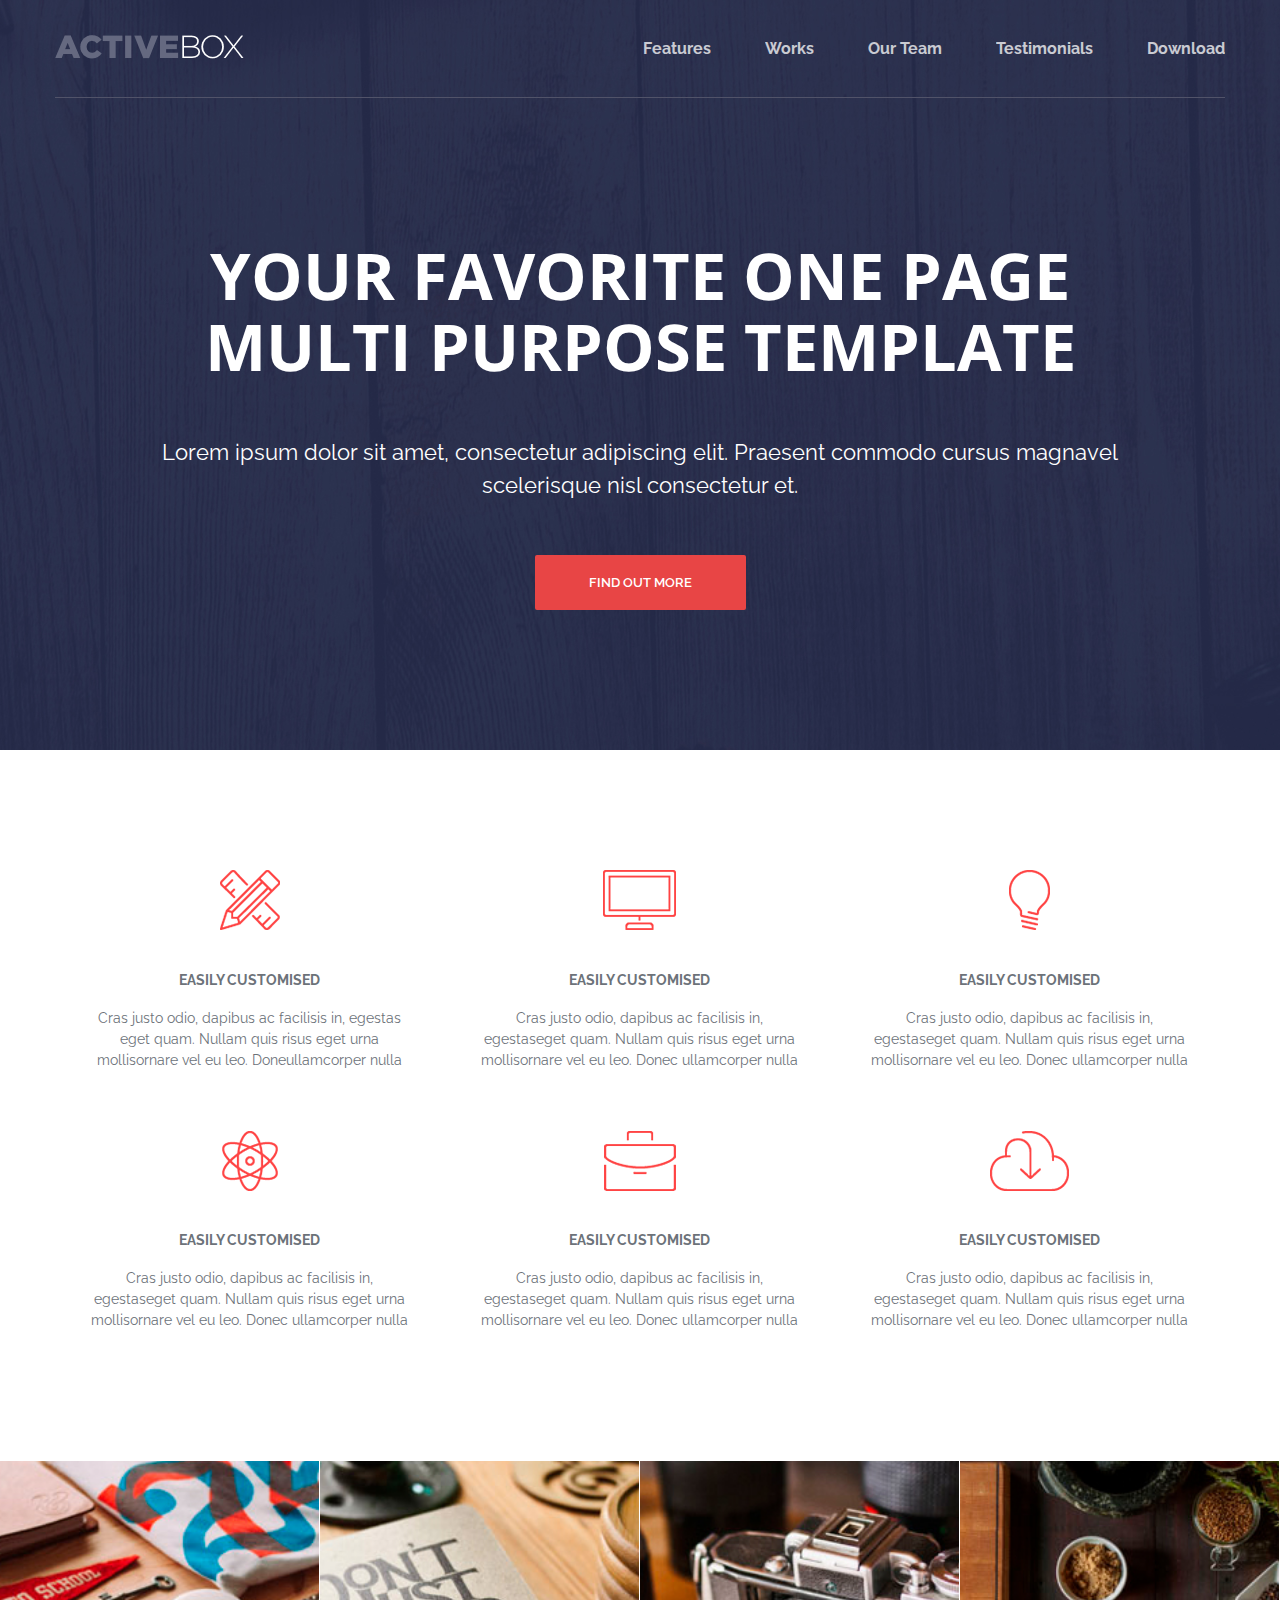
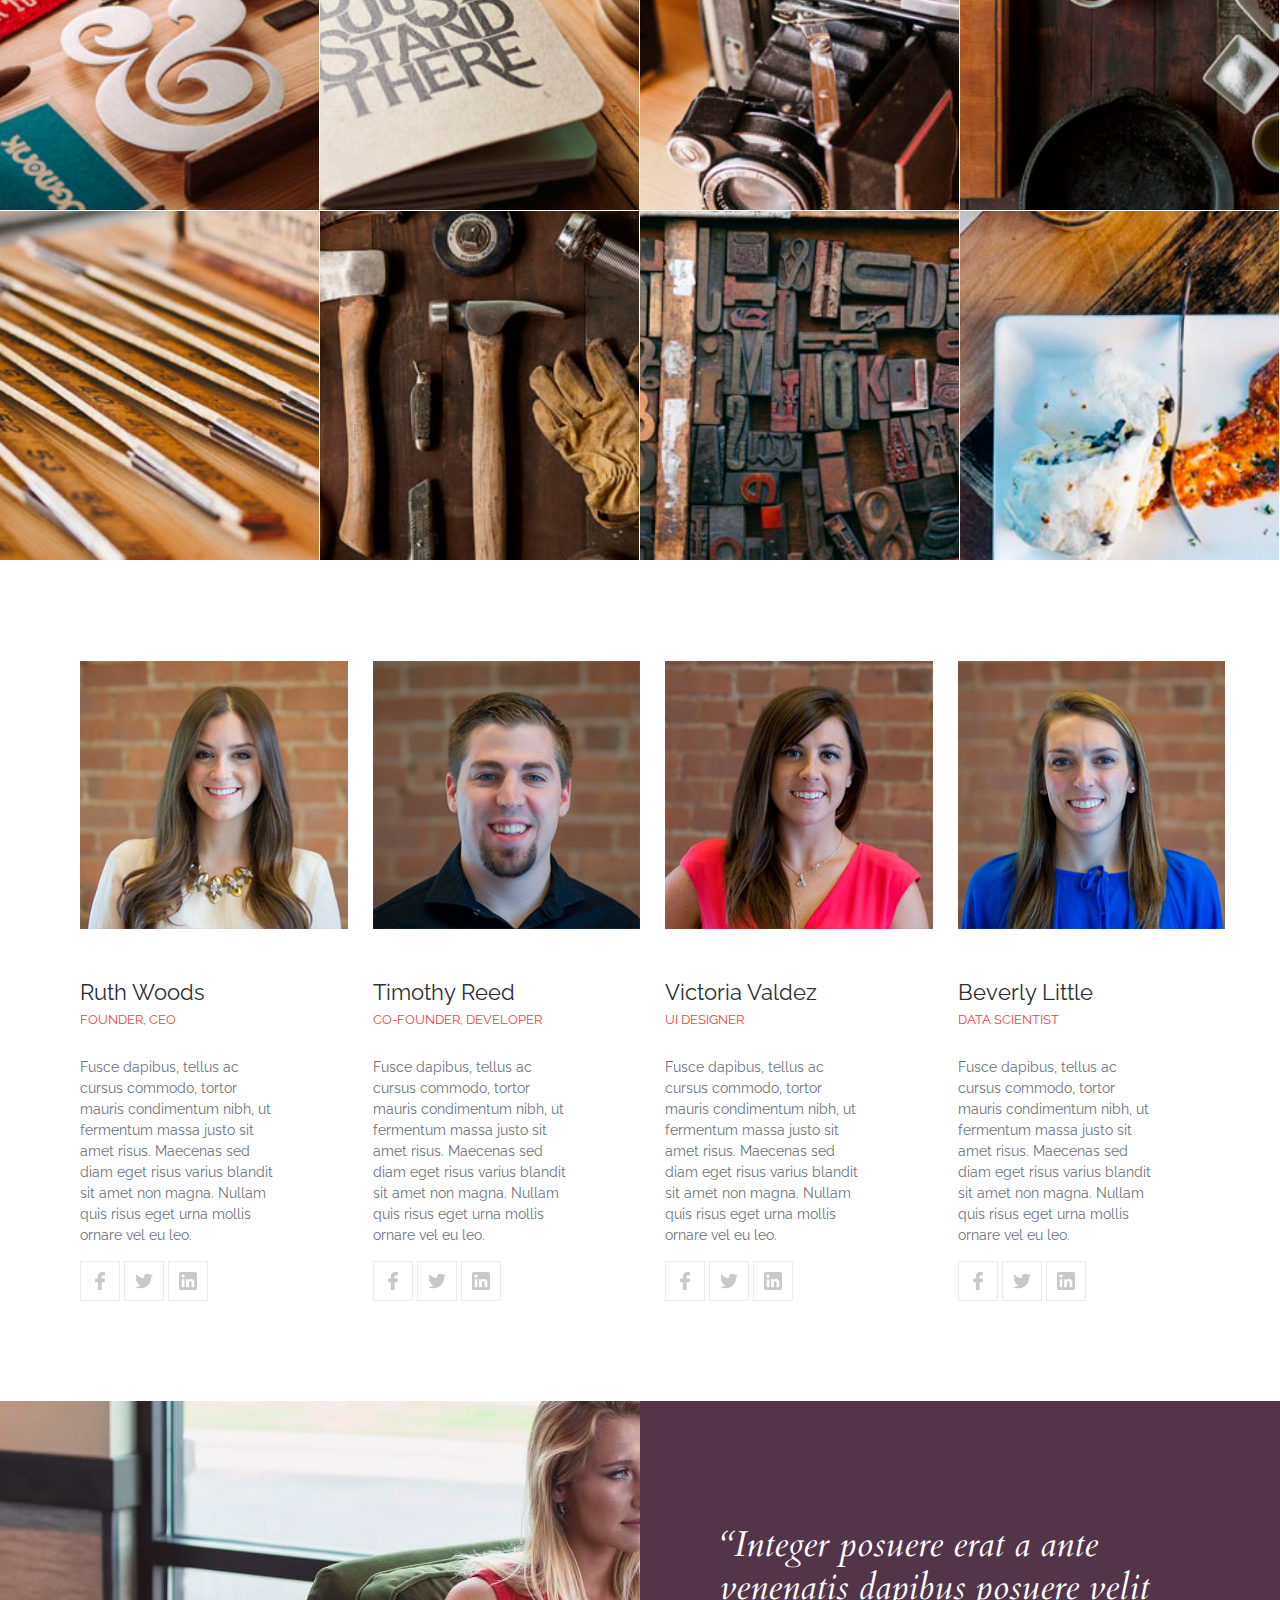
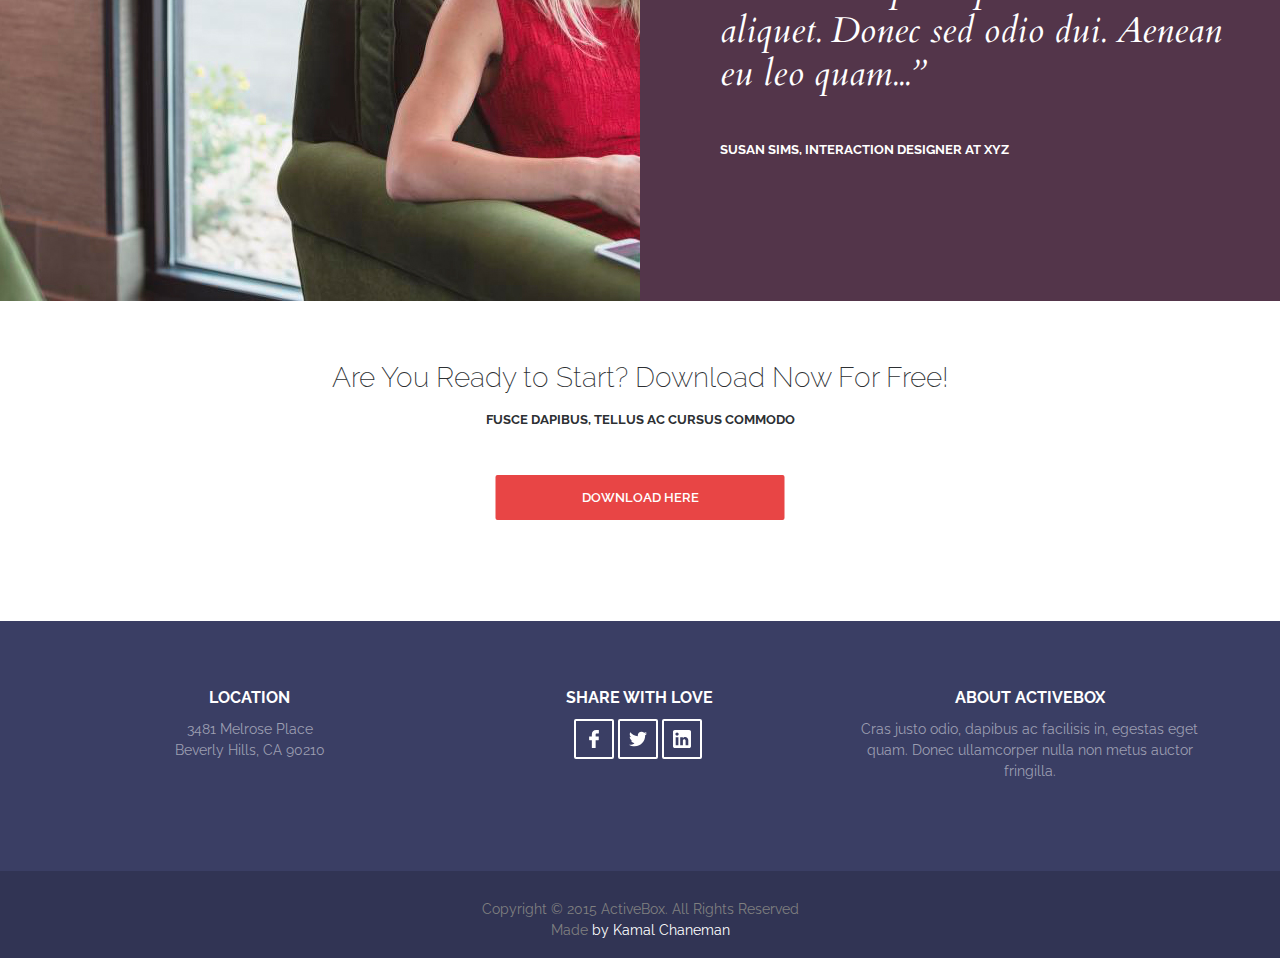
<file: index.html>
<!doctype html>
<html>
  <head>
    <meta charset="utf-8">
      
     <link href="https://fonts.googleapis.com/css2?family=Cardo:ital@1&family=Open+Sans:wght@700&family=Raleway:wght@400;600;700&display=swap" rel="stylesheet">
      
      <link rel="stylesheet" href="CSS/style.css">
    <title>ActiveBox</title>
  </head>
  <body>
      
      <svg style="display: none;">
      
      <symbol id="facebook" viewBox="0 0 96.124 96.123">
          <g>
	<path d="M72.089,0.02L59.624,0C45.62,0,36.57,9.285,36.57,23.656v10.907H24.037c-1.083,0-1.96,0.878-1.96,1.961v15.803
		c0,1.083,0.878,1.96,1.96,1.96h12.533v39.876c0,1.083,0.877,1.96,1.96,1.96h16.352c1.083,0,1.96-0.878,1.96-1.96V54.287h14.654
		c1.083,0,1.96-0.877,1.96-1.96l0.006-15.803c0-0.52-0.207-1.018-0.574-1.386c-0.367-0.368-0.867-0.575-1.387-0.575H56.842v-9.246
		c0-4.444,1.059-6.7,6.848-6.7l8.397-0.003c1.082,0,1.959-0.878,1.959-1.96V1.98C74.046,0.899,73.17,0.022,72.089,0.02z"/>
         </g>
      </symbol>
    
      <symbol id="twitter" viewBox="0 0 512 512">
            <g>
		<path d="M512,97.248c-19.04,8.352-39.328,13.888-60.48,16.576c21.76-12.992,38.368-33.408,46.176-58.016
			c-20.288,12.096-42.688,20.64-66.56,25.408C411.872,60.704,384.416,48,354.464,48c-58.112,0-104.896,47.168-104.896,104.992
			c0,8.32,0.704,16.32,2.432,23.936c-87.264-4.256-164.48-46.08-216.352-109.792c-9.056,15.712-14.368,33.696-14.368,53.056
			c0,36.352,18.72,68.576,46.624,87.232c-16.864-0.32-33.408-5.216-47.424-12.928c0,0.32,0,0.736,0,1.152
			c0,51.008,36.384,93.376,84.096,103.136c-8.544,2.336-17.856,3.456-27.52,3.456c-6.72,0-13.504-0.384-19.872-1.792
			c13.6,41.568,52.192,72.128,98.08,73.12c-35.712,27.936-81.056,44.768-130.144,44.768c-8.608,0-16.864-0.384-25.12-1.44
			C46.496,446.88,101.6,464,161.024,464c193.152,0,298.752-160,298.752-298.688c0-4.64-0.16-9.12-0.384-13.568
			C480.224,136.96,497.728,118.496,512,97.248z"/>
	     </g>  
       </symbol>
          
          
          
          <symbol id="linkedin" viewBox="0 0 510 510">
             <g>
		<path d="M459,0H51C22.95,0,0,22.95,0,51v408c0,28.05,22.95,51,51,51h408c28.05,0,51-22.95,51-51V51C510,22.95,487.05,0,459,0z
			 M153,433.5H76.5V204H153V433.5z M114.75,160.65c-25.5,0-45.9-20.4-45.9-45.9s20.4-45.9,45.9-45.9s45.9,20.4,45.9,45.9
			S140.25,160.65,114.75,160.65z M433.5,433.5H357V298.35c0-20.399-17.85-38.25-38.25-38.25s-38.25,17.851-38.25,38.25V433.5H204
			V204h76.5v30.6c12.75-20.4,40.8-35.7,63.75-35.7c48.45,0,89.25,40.8,89.25,89.25V433.5z"/>
	        </g>
          </symbol>
          
      </svg>
      
      
      
      
      
      
      
      
     <header class="header"> 
         <div class="container">
            <div class="header_inner">
               <div class="header_logo">
                   <img src="img/ActiveBox.png" alt="Переделай!">
                </div>

               <nav class="nav">
              <a class="nav_link" href="https://www.youtube.com/">Features</a>
              <a class="nav_link" href="#">Works</a>
              <a class="nav_link" href="#">Our Team</a>
              <a class="nav_link" href="#">Testimonials</a>
              <a class="nav_link" href="#">Download</a>
               </nav>
        </div>         
      </div>   
    </header>
    
    <div class="intro">
     <div class="conteiner">
        <div class="intro_inner">
        <h1 class="intro_title">Your Favorite One Page Multi Purpose Template</h1>
        <h2 class="intro_subtitle">Lorem ipsum dolor sit amet, consectetur adipiscing elit. Praesent commodo cursus magnavel scelerisque nisl consectetur et.</h2>
        <a class="btn btn--red" href="http://risovach.ru/upload/2016/02/mem/pacanska-filosofiya_105107346_orig_.jpg">find out more</a>
      </div>
        </div> 
      </div>  
      
      
    
      
      
<div class="container">
      
      <div class="features" >
    
          <div class="feautures_item"> 
            
               <img class="feautures_img" src="img/features/Easily%20Customised.png"
                alt="Что-то не так!">
                <h4 class="features_title">Easily Customised</h4>
                <p class="features_subtitle">Cras justo odio, dapibus ac facilisis in, egestas eget quam. Nullam quis risus eget urna mollisornare vel eu leo. Doneullamcorper nulla</p>
                 
                 
          </div>
    
          
          
          
          <div class="feautures_item"> 
            
               <img class="feautures_img" src="img/features/Responsive%20REady.png"
                alt="Что-то не так!">
                <h4 class="features_title">Easily Customised</h4>
                <p class="features_subtitle">Cras justo odio, dapibus ac facilisis in, egestaseget quam. Nullam quis risus eget urna mollisornare vel eu leo. Donec ullamcorper nulla</p>
                 
                 
          </div>
          
          
          
           <div class="feautures_item"> 
            
               <img class="feautures_img" src="img/features/Modern%20Design.png"
                alt="Что-то не так!">
                <h4 class="features_title">Easily Customised</h4>
                <p class="features_subtitle">Cras justo odio, dapibus ac facilisis in, egestaseget quam. Nullam quis risus eget urna mollisornare vel eu leo. Donec ullamcorper nulla</p>
                 
                 
          </div>
               
               
           <div class="feautures_item"> 
            
               <img class="feautures_img" src="img/features/Clean%20Code.png"
                alt="Что-то не так!">
                <h4 class="features_title">Easily Customised</h4>
                <p class="features_subtitle">Cras justo odio, dapibus ac facilisis in, egestaseget quam. Nullam quis risus eget urna mollisornare vel eu leo. Donec ullamcorper nulla</p>
                 
                 
          </div>
          
             
            <div class="feautures_item"> 
            
               <img class="feautures_img" src="img/features/Ready%20to%20Ship.png"
                alt="Что-то не так!">
                <h4 class="features_title">Easily Customised</h4>
                <p class="features_subtitle">Cras justo odio, dapibus ac facilisis in, egestaseget quam. Nullam quis risus eget urna mollisornare vel eu leo. Donec ullamcorper nulla</p>
                 
                 
          </div>
          
          
         <div class="feautures_item"> 
            
               <img class="feautures_img" src="img/features/Download%20for%20Free.png"
                alt="Что-то не так!">
                <h4 class="features_title">Easily Customised</h4>
                <p class="features_subtitle">Cras justo odio, dapibus ac facilisis in, egestaseget quam. Nullam quis risus eget urna mollisornare vel eu leo. Donec ullamcorper nulla</p>
                 
                 
          </div>
          
          
          
    </div>

</div>
      
      
    <div class="Works">
      
      
      <div class="works_item">
        
        
        <img class="works_img" src="img/Works/work_1.jpg" alt="НЕ норм">
          
          <div class="works_content">
          
        <div class="works_title">Project Name</div>
          <div class="works_text">User Interface Design</div>
   
          </div>
        

       </div>
      
      
       <div class="works_item">
        
        
        <img class="works_img" src="img/Works/work_2.jpg" alt="НЕ норм">
          
          <div class="works_content">
          
        <div class="works_title">Project Name</div>
          <div class="works_text">User Interface Design</div>
   
          </div>
        

       </div>
        
        
         <div class="works_item">
        
        
        <img class="works_img" src="img/Works/work_3.jpg" alt="НЕ норм">
          
          <div class="works_content">
          
        <div class="works_title">Project Name</div>
          <div class="works_text">User Interface Design</div>
   
          </div>
        

       </div>
        
      
         <div class="works_item">
        
        
        <img class="works_img" src="img/Works/work_4.jpg" alt="НЕ норм">
          
          <div class="works_content">
          
        <div class="works_title">Project Name</div>
          <div class="works_text">User Interface Design</div>
   
          </div>
        

       </div>
        
        
         <div class="works_item">
        
        
        <img class="works_img" src="img/Works/work_5.jpg" alt="НЕ норм">
          
          <div class="works_content">
          
        <div class="works_title">Project Name</div>
          <div class="works_text">User Interface Design</div>
   
          </div>
        

       </div>
        
         <div class="works_item">
        
        
        <img class="works_img" src="img/Works/work_6.jpg" alt="НЕ норм">
          
          <div class="works_content">
          
        <div class="works_title">Project Name</div>
          <div class="works_text">User Interface Design</div>
   
          </div>
        

       </div>
        
        
         <div class="works_item">
        
        
        <img class="works_img" src="img/Works/work_7.jpg" alt="НЕ норм">
          
          <div class="works_content">
          
        <div class="works_title">Project Name</div>
          <div class="works_text">User Interface Design</div>
   
          </div>
        

       </div>
        
        
         <div class="works_item">
        
        
        <img class="works_img" src="img/Works/work_8.jpg" alt="НЕ норм">
          
          <div class="works_content">
          
        <div class="works_title">Project Name</div>
          <div class="works_text">User Interface Design</div>
   
          </div>
        

       </div>
        
      </div> 
      
      
      
      

<div class="jobs">
    <div class="container">   
       <div class="jobs_inner">
    
    
    <div class="jobs_item"> 
     <img class="jobs_photo" src="img/jobs/team-1.jpg" alt="">
     <div class="jobs_title">Ruth Woods</div>
     <div class="jobs_subtitle">Founder, CEO</div>
     <p class="jobs_text">Fusce dapibus, tellus ac cursus commodo, tortor mauris condimentum nibh, ut fermentum massa justo sit amet risus. Maecenas sed diam eget risus varius blandit sit amet non magna. Nullam quis risus eget urna mollis ornare vel eu leo.</p>
        
        
        
        
     <div class="jobs_btn">
        
    
    <a class="cocety" href="#" target="_blank">
       <svg class="cocial_icon">
            <use xlink:href="#facebook"></use>
       </svg>
     </a>   
        
         
        <a class="cocety" href="#" target="_blank">
       <svg class="cocial_icon">
            <use xlink:href="#twitter"></use>
       </svg>
     </a>   
         
    
         
         <a class="cocety" href="#" target="_blank">
       <svg class="cocial_icon">
            <use xlink:href="#linkedin"></use>
       </svg>
     </a>   
         
         
         
    </div>
     
     
     
         </div> 
    

    
    

    <div class="jobs_item"> 
     <img class="jobs_photo" src="img/jobs/team-2.jpg" alt="">
     <div class="jobs_title">Timothy Reed</div>
     <div class="jobs_subtitle">CO-FOUNDER, DEVELOPER</div>
     <p class="jobs_text">Fusce dapibus, tellus ac cursus commodo, tortor mauris condimentum nibh, ut fermentum massa justo sit amet risus. Maecenas sed diam eget risus varius blandit sit amet non magna. Nullam quis risus eget urna mollis ornare vel eu leo.</p>
        
        
        
        
     <div class="jobs_btn">
   
       <a class="cocety" href="#" target="_blank">
       <svg class="cocial_icon">
            <use xlink:href="#facebook"></use>
       </svg>
     </a>   
        
         
        <a class="cocety" href="#" target="_blank">
       <svg class="cocial_icon">
            <use xlink:href="#twitter"></use>
       </svg>
     </a>   
         
    
         
         <a class="cocety" href="#" target="_blank">
       <svg class="cocial_icon">
            <use xlink:href="#linkedin"></use>
       </svg>
     </a>   
         
    </div>
     
     
    
     
         </div> 
    
    
    <div class="jobs_item"> 
     <img class="jobs_photo" src="img/jobs/team-3.jpg" alt="">
     <div class="jobs_title">Victoria Valdez</div>
     <div class="jobs_subtitle">UI DESIGNER</div>
     <p class="jobs_text">Fusce dapibus, tellus ac cursus commodo, tortor mauris condimentum nibh, ut fermentum massa justo sit amet risus. Maecenas sed diam eget risus varius blandit sit amet non magna. Nullam quis risus eget urna mollis ornare vel eu leo.</p>
        
        
        
        
     <div class="jobs_btn">
        
         <a class="cocety" href="#" target="_blank">
       <svg class="cocial_icon">
            <use xlink:href="#facebook"></use>
       </svg>
     </a>   
        
         
        <a class="cocety" href="#" target="_blank">
       <svg class="cocial_icon">
            <use xlink:href="#twitter"></use>
       </svg>
     </a>   
         
    
         
         <a class="cocety" href="#" target="_blank">
       <svg class="cocial_icon">
            <use xlink:href="#linkedin"></use>
       </svg>
     </a>   

    </div>
     
     
         </div> 
    
    
           
           <div class="jobs_item"> 
     <img class="jobs_photo" src="img/jobs/team-4.jpg" alt="">
     <div class="jobs_title">Beverly Little</div>
     <div class="jobs_subtitle">Data scientist</div>
     <p class="jobs_text">Fusce dapibus, tellus ac cursus commodo, tortor mauris condimentum nibh, ut fermentum massa justo sit amet risus. Maecenas sed diam eget risus varius blandit sit amet non magna. Nullam quis risus eget urna mollis ornare vel eu leo.</p>
        
        
        
        
     <div class="jobs_btn">
        
      <a class="cocety" href="#" target="_blank">
       <svg class="cocial_icon">
            <use xlink:href="#facebook"></use>
       </svg>
     </a>   
        
         
        <a class="cocety" href="#" target="_blank">
       <svg class="cocial_icon">
            <use xlink:href="#twitter"></use>
       </svg>
     </a>   
         
    
         
         <a class="cocety" href="#" target="_blank">
       <svg class="cocial_icon">
            <use xlink:href="#linkedin"></use>
       </svg>
     </a>   
    
    </div>
     
     
         </div> 
           
           
           
           
 </div>     
      
</div>
    
 </div>     
      
      
      
      
<div class="integer">
    
    <div class="integer_item">

     <div class="integer_photo">
    <img class="integer_img" src="img/integer_photo/photo_ig.jpg"  alt="">
    </div>
    
    <div class="integer_content">
        
        <p class="integer_quote">“Integer posuere erat a ante venenatis dapibus posuere velit aliquet. Donec sed odio dui. Aenean eu leo quam...”</p>
        
        <h5 class="integer_subtitle">Susan Sims, Interaction Designer at XYZ</h5>
        
        
        </div>
    
    </div>
    
    </div>

    
      
      
      
      
      
<div class="download">
    
    <div class="container">
    
       <div class="download_content">
    
          <h1 class="download_title">Are You Ready to Start? Download Now For Free!</h1>
     
           <h4 class="download_subtitle">Fusce dapibus, tellus ac cursus commodo</h4>
     
            <a class="btn_dw btn--red_dw" href="#">Download Here</a>
     
     
            </div>  
        
       </div>
     
</div>
      
      
      
      
      
      
<div class="footer">
      <div class="container">
         <div class="footer_item">
             
           <div class="footer_block">
               
            <h5 class="footer_title">Location</h5>
               
               <address class="footer_text">
                   
               <div>3481 Melrose Place</div>
               <div>Beverly Hills, CA 90210</div>
                   
               </address>
                 </div>
    
             
             <div class="footer_block">
                 
                 <h5 class="footer_title">Share with Love</h5>
                 
                 
                 
                 <div class="jobs_btn jobs_btn--footer">
        
                 <a class="cocety" href="#" target="_blank">
       <svg class="cocial_icon">
            <use xlink:href="#facebook"></use>
       </svg>
     </a>   
        
         
        <a class="cocety" href="#" target="_blank">
       <svg class="cocial_icon">
            <use xlink:href="#twitter"></use>
       </svg>
     </a>   
         
    
         
         <a class="cocety" href="#" target="_blank">
       <svg class="cocial_icon">
            <use xlink:href="#linkedin"></use>
       </svg>
     </a>   
    
             </div>
                 
                 
                 
              </div>
             
             
             
             
             <div class="footer_block">
             
             
             <h5 class="footer_title">About ActiveBox</h5>
                
              <div class="footer_text">
                 
                 <div>Cras justo odio, dapibus ac facilisis in, egestas eget </div>
                 <div>quam. Donec ullamcorper nulla non metus auctor</div>
                  <div>fringilla.</div>
                 
                 
                 
                 </div>     
            
             
             
             
             </div>
             
             
             
             
             
             
             
 
    
    </div>
      
   </div>
          
 </div>
      
      
      
      
      

      
<div class="footer_again">
      
      <div class="container">
    
          <div class="footer_again_content">
          
           <div>Copyright © 2015 ActiveBox. All Rights Reserved </div>
            
             <div> Made  <span>by Kamal Chaneman</span> </div> 
              
              
              
              
          
          </div>
     
          
        </div>
      
      
      </div> 
      
      
      
</body>
</html>
</file>
<file: CSS/style.css>
body {
margin: 0;
font-family: 'Raleway', sans-serif;    
font-size: 14px;   
color: #6c7279; 
background-color: #ffffff;
}

*,
*:before,
*:after{
  box-sizing: border-box;    
   
    
}

.container {
width: 100%;   
max-width: 1200px;
margin: 0 auto; 
padding: 0 15px;  
}



.header {
width: 100%;
position: absolute;
top: 0;
left: 0;
z-index: 1000;

}


.header_inner {
display: flex;
justify-content: space-between;
border-bottom: 1px solid #515369;   
padding: 35px 0; 
align-items: center;
}


.nav {
font-size: 16px;
font-weight: 700;
}   
    

.nav_link {  
 
  margin-left: 50px;
	color: #ffffff; 
	cursor: pointer;
	line-height: 1; 
	text-decoration: none; 
  opacity: 0.75;
  transition: opacity .3s linear;
  
}    



 
    


.nav_link:hover {
opacity: 1; 
    
}



.nav_link:first-child {
 margin-left: 0;   

}


.intro {
display: flex;
flex-direction: column;
justify-content: center;
padding-top: 100px;
height: 750px;     
background: url("../img/intro-bg.jpg")  no-repeat center / cover;
background-color: #31344e;
text-align: center;

}

h1 h2 h3 h4 h5 h6 {
    
 margin: 0;     
}


p {   
margin: 0 0 10px;     
}




.intro_inner {

max-width: 970px;
width: 100%;
margin: 0 auto;

}


.intro_title {
margin: 0;
font-family: "Open Sans", sans-serif;
font-size: 65px;
line-height: 1.1;
color: #fff;
text-align: center;
font-weight: 700; 
text-transform: uppercase;

}


.intro_subtitle {
font-size: 22px;   
color: #fff;
line-height: 1.5;
font-weight: 400;
padding-bottom: 35px; 
padding-top: 35px;
}


.btn {
display: inline-block;
font-size: 13px;
color: #fff;
text-decoration: none;
vertical-align: top;
text-transform: uppercase;
font-weight: 600;
}


.btn--red  {
background-color: #e84545; 
padding: 20px 54px;
border-radius: 2px;
transition: background .3s linear;
 
}


.btn--red:hover {
background-color: #d02222;  
}


.features {
display: flex;
flex-wrap: wrap;
margin: 95px 0;

}


.feautures_item {
max-width: 33.3333%;
text-align: center;
padding: 0 35px;
margin: 25px 0;
}



.feautures_img {
margin-bottom: 20px;
}


.features_title {
    font-size: 14px;
    color: 2d3033;
    font-weight: 700;
    text-transform: uppercase;
    margin-bottom: 20px;
}


.features_subtitle {
 line-height: 1.5;
 font-size: 14px;
 color: #6c7279; 
}



.Works {
 display: flex;
 flex-wrap: wrap;
}



.works_item {
width: 25%;
height: 350px;
position: relative;
overflow: hidden;
border-bottom: 1px solid #ffff;
border-right: 1px solid #ffffff;
    
}


.works_item:hover .works_content {
    
opacity: 1;
    
    
}



.works_content {
    
display: flex;
flex-direction: column;
position: absolute;
top: 0;
left: 0;
text-align: center;
width: 100%;
height: 100%;
z-index: 2;
background-color: rgba(232, 69, 69, .9);
opacity: 0;
transition: .3s;
     
}


.works_img {  
position: absolute;
top: 50%;
left: 50%;
z-index: 1;
transform: translate3d(-50%, -50%, 0);
margin-left: 0;
width: 650px;

    
    
}



.works_title {
    
 margin-bottom: 5px;
 font-size: 14px;
 font-weight: 700;
 color: #fff;
 text-transform: uppercase; 
 padding-top: 150px;
}



.works_text {
    
font-size: 14px;
color: #fff;
    
}





.jobs {
   margin: 100px 0 70px; 
    
    
}



.jobs_inner {
display: flex;
flex-wrap: wrap;
margin: 0 ;
    
    
    
}



.jobs_item{


width: 25%;


padding-left: 25px;
}




.jobs_photo {
    
max-width: 100%;
display: block;
height: auto;
margin-bottom: 20px;
    
    
    
    
    
}
    

.jobs_title {
 
 padding-top: 30px;    
 margin-bottom: 7px;  
 font-size: 22px;
 color: #2d3033; 
    
}


.jobs_subtitle {
  font-size: 13px;  
  color: #e84545;
  padding-bottom: 30px;
  text-transform: uppercase;
}

.jobs_text {

 font-size: 14px;
 padding-bottom: 15px;   
 width: 194px;
 line-height: 1.5;
 margin-bottom: 0;
}




.jobs_btn {
    
  display: flex;
  padding-bottom: 30px;
    
}

.jobs_btn--footer {
justify-content: center;    

}








.cocety {
display: flex;
width: 40px;
height: 40px;
border: 1px solid #e8ecee;
text-decoration: none;
justify-content: center;
align-items: center;
margin-right: 4px;
transition: background .3s linear;
}

      

.cocety:hover {
 background-color:  #e8ecee;
    
    
    
    
}




.cocety:first-child {
    
margin-left:  0;
}





.jobs_btn--footer .cocety {
  border-width: 2px;
  border-radius: 2px;
  border-color: #fff;
 
    
    
}



.jobs_btn--footer  .cocety:hover {
     
 background-color: #fff; 
    
}





.cocial_icon {
fill: #c6cacc;    
display: block;
height: 18px;
transition: fill .3s linear;
    
}

.cocety:hover .cocial_icon {
    
fill: #000;    
    
}


.jobs_btn--footer .cocial_icon {
    
fill: #fff;
    
    
}




integer {
    
overflow: hidden;
width: 100%;  
    
    
}

.integer_item {
    
 display: flex;   
 flex-wrap: wrap;  
 background-color: #53354a; 
 
}
                                                                                                                                          
.integer_photo {
    
width: 50%;    
background-color: #53354a;
position: relative;
    
}


.integer_img {
 position: absolute;
 top: 50%;
 left: 0;
 z-index: 1;
 transform: translateY(-50%);

    
    
}




.integer_content {
 

width: 50%;
height: 500px;    
background-color: #53354a;
display: flex;
flex-direction: column;
justify-content: center;
padding-left: 80px;
z-index: 2;
    
}






.integer_quote {

font-family: 'Cardo' , sans-serif;
font-style: italic;
font-size: 36px;
line-height: 1.2;
color: #fff;
width: 510px;



}




.integer_subtitle {
font-size: 13px;
font-weight: 700;
text-transform: uppercase;
color: #fff;
padding-top: 15px;
    
    
    
}


.download{
margin-top: 30px;    
    
    
}




.download_content {
    
 background-color: #fff;
 height: 290px;
 
 
    
}

 




.download_title {
 color: #2d3033;
 font-size: 28px;
 text-align: center; 
 font-weight: 200;
 padding-top: 90px;
 padding-top: 30px;
}


.download_subtitle {
  color: #2d3033;
  font-size: 13px;
  text-align: center;
  font-weight: 700;
  text-transform: uppercase;
    
    
    
}


.btn_dw {
display: inline-block;
font-size: 13px;
color: #fff;
text-decoration: none;
vertical-align: top;
text-transform: uppercase;
font-weight: 600;  
position: relative; 
left: 50%; 
transform: translate(-50%, 0);
margin-top: 30px;
    
}





.btn--red_dw {
background-color: #e84545; 
padding: 15px 86px;
border-radius: 2px;
transition: background .3s linear;  
    
}




.btn--red_dw:hover {
 background-color: #d02222;   
    
    
}



.footer {
height: 250px;
background-color: #3a3e64;   
}



.footer_item {
display: flex;
flex-wrap: wrap;
width: 100%;
}


   





.footer_block {
    
width: 33.33333%;
text-align: center;
   
    
}








.footer_title {
 color: #fff;
 font-size: 16px;
 font-weight: 700;
 margin-top: 67px;
 text-transform: uppercase;
 margin-bottom: 12px;
    
    
    
}







.footer_text {
    
font-size: 14px; 
font-style: normal;
font-weight: 400;     
color: #9d9fb2;  
line-height: 1.5;
    
    
}




.footer_again {
height: 87px; 
background-color: #313454;
    
    
    
}





.footer_again_content {
font-size: 14px;
line-height: 1.5;
color: #808080;
padding-top: 28px;    
text-align: center;
    
    
}




span {
    
color: #fff;    
    
    
}
</file>
